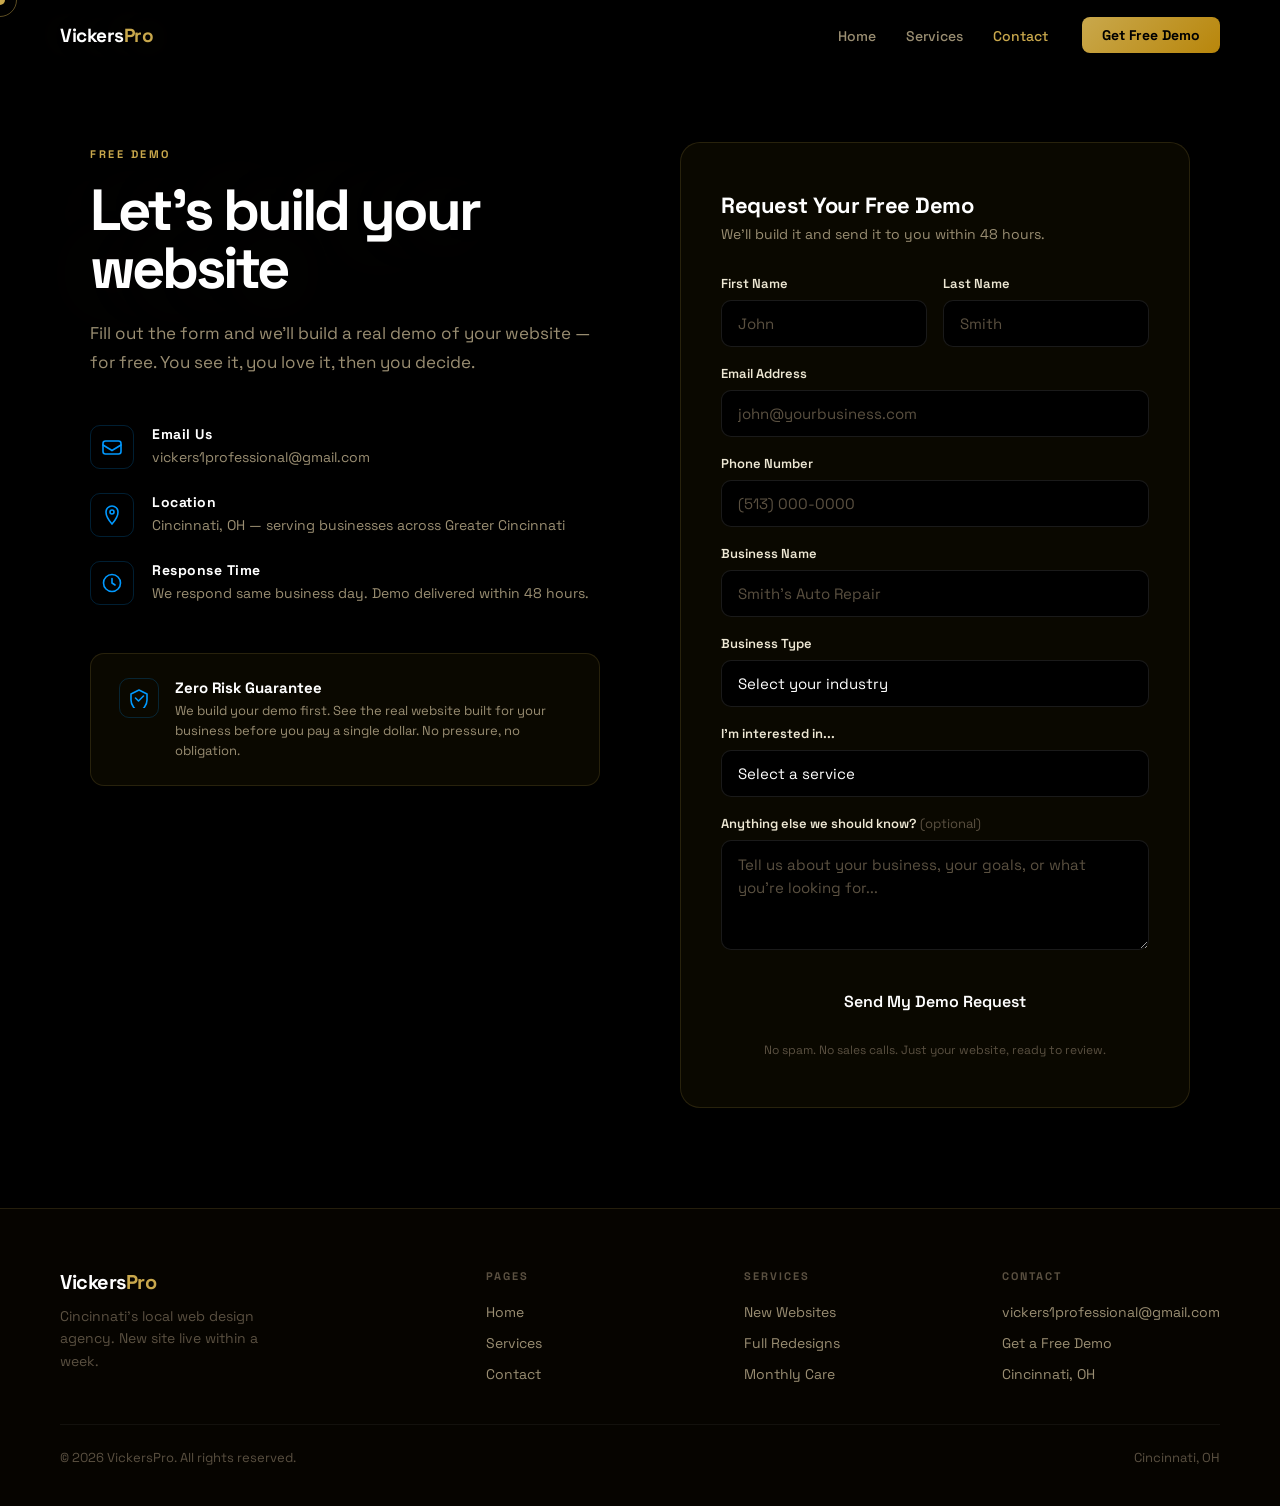
<file: contact.html>
<!DOCTYPE html>
<html lang="en">
<head>
  <meta charset="UTF-8">
  <meta name="viewport" content="width=device-width, initial-scale=1.0">
  <title>Get a Free Demo — VickersPro Web Design Cincinnati</title>
  <meta name="description" content="See your custom website before you pay anything. VickersPro builds a free demo for Cincinnati small businesses — no commitment, no risk.">
  <link rel="preconnect" href="https://fonts.googleapis.com">
  <link rel="preconnect" href="https://fonts.gstatic.com" crossorigin>
  <link href="https://fonts.googleapis.com/css2?family=Space+Grotesk:wght@400;500;600;700;800&display=swap" rel="stylesheet">
  <link rel="stylesheet" href="style.css">
  <style>
    /* ── PAGE LAYOUT ── */
    .contact-page {
      min-height: 100svh;
      padding: calc(var(--nav-h) + 72px) 60px 100px;
      background: var(--bg);
    }

    .contact-grid {
      max-width: 1100px; margin: 0 auto;
      display: grid; grid-template-columns: 1fr 1fr;
      gap: 80px; align-items: start;
    }

    /* ── LEFT: INFO ── */
    .contact-info .label { margin-bottom: 20px; }
    .contact-info h1 { font-size: clamp(36px, 5vw, 58px); margin-bottom: 22px; }
    .contact-info > p { font-size: 17px; margin-bottom: 48px; }

    .info-items {
      display: flex; flex-direction: column; gap: 24px;
    }

    .info-item {
      display: flex; gap: 18px; align-items: flex-start;
    }

    .info-icon {
      width: 44px; height: 44px; flex-shrink: 0;
      background: var(--blue-low);
      border: 1px solid rgba(0,153,255,0.2);
      border-radius: 10px;
      display: flex; align-items: center; justify-content: center;
    }

    .info-item h3 {
      font-size: 14px; font-weight: 700;
      letter-spacing: 0.5px; margin-bottom: 4px;
      color: var(--white);
    }
    .info-item p  { font-size: 14px; color: var(--gray); line-height: 1.5; }
    .info-item a  { color: var(--blue); text-decoration: none; }
    .info-item a:hover { text-decoration: underline; }

    .guarantee {
      margin-top: 48px;
      background: var(--bg-card);
      border: 1px solid var(--border);
      border-radius: 14px;
      padding: 24px 28px;
      display: flex; gap: 16px; align-items: flex-start;
    }

    .guarantee-icon {
      width: 40px; height: 40px; flex-shrink: 0;
      background: var(--blue-low);
      border: 1px solid rgba(0,153,255,0.2);
      border-radius: 10px;
      display: flex; align-items: center; justify-content: center;
    }

    .guarantee h4 { font-size: 15px; font-weight: 700; margin-bottom: 4px; }
    .guarantee p  { font-size: 13px; color: var(--gray); line-height: 1.55; }

    /* ── RIGHT: FORM ── */
    .contact-form-wrap {
      background: var(--bg-card);
      border: 1px solid var(--border);
      border-radius: 20px;
      padding: 48px 40px;
      position: sticky; top: calc(var(--nav-h) + 24px);
    }

    .form-title {
      font-size: 22px; font-weight: 700; letter-spacing: -0.5px;
      margin-bottom: 6px;
    }
    .form-sub {
      font-size: 14px; color: var(--gray); margin-bottom: 32px;
    }

    .form-row {
      display: grid; grid-template-columns: 1fr 1fr; gap: 16px;
    }

    .field { display: flex; flex-direction: column; gap: 8px; margin-bottom: 18px; }
    .field label { font-size: 13px; font-weight: 600; color: var(--off); }

    .field input,
    .field select,
    .field textarea {
      background: var(--bg);
      border: 1px solid rgba(255,255,255,0.1);
      border-radius: 10px;
      color: var(--white);
      font-family: var(--font);
      font-size: 15px;
      padding: 13px 16px;
      outline: none;
      transition: border-color 0.2s, box-shadow 0.2s;
      width: 100%;
      appearance: none;
      -webkit-appearance: none;
    }

    .field input:focus,
    .field select:focus,
    .field textarea:focus {
      border-color: var(--blue);
      box-shadow: 0 0 0 3px rgba(0,153,255,0.12);
    }

    .field input::placeholder,
    .field textarea::placeholder { color: var(--muted); }

    .field select { cursor: pointer; color: var(--white); }
    .field select option { background: #0D1525; color: var(--white); }

    .field textarea { resize: vertical; min-height: 110px; line-height: 1.5; }

    .form-submit {
      width: 100%;
      background: var(--blue); color: var(--white);
      padding: 15px 28px; border-radius: 10px;
      font-family: var(--font); font-size: 16px; font-weight: 600;
      border: none; cursor: pointer;
      transition: background 0.2s, box-shadow 0.2s, transform 0.2s;
      margin-top: 8px;
    }
    .form-submit:hover {
      background: #007ACC;
      box-shadow: 0 8px 40px rgba(0,153,255,0.45);
      transform: translateY(-2px);
    }
    .form-submit:disabled { opacity: 0.6; cursor: not-allowed; transform: none; }

    .form-note {
      font-size: 12px; color: var(--muted);
      text-align: center; margin-top: 14px; line-height: 1.5;
    }

    /* Success / Error states */
    .form-status {
      display: none;
      padding: 16px 20px;
      border-radius: 10px;
      font-size: 14px; font-weight: 500;
      margin-bottom: 20px;
    }
    .form-status.success {
      display: block;
      background: rgba(0, 200, 100, 0.1);
      border: 1px solid rgba(0, 200, 100, 0.25);
      color: #22CC77;
    }
    .form-status.error {
      display: block;
      background: rgba(255, 70, 70, 0.1);
      border: 1px solid rgba(255, 70, 70, 0.25);
      color: #FF6666;
    }

    @media (max-width: 900px) {
      .contact-page { padding: calc(var(--nav-h) + 48px) 24px 72px; }
      .contact-grid { grid-template-columns: 1fr; gap: 48px; }
      .contact-form-wrap { position: static; padding: 32px 24px; }
      .form-row { grid-template-columns: 1fr; }
    }
  </style>
</head>
<body>

<!-- Cursor -->
<div id="cursor"></div>
<div id="cursor-trail"></div>

<!-- Loading Screen -->
<div id="loader">
  <div class="ld-mark">Vickers<span>Pro</span></div>
  <div class="ld-track"><div class="ld-fill"></div></div>
</div>

<!-- Navigation -->
<nav id="nav">
  <a href="index.html" class="nav-logo">Vickers<span>Pro</span></a>
  <div class="nav-right">
    <ul class="nav-links">
      <li><a href="index.html">Home</a></li>
      <li><a href="services.html">Services</a></li>
      <li><a href="contact.html" class="active">Contact</a></li>
    </ul>
    <a href="contact.html" class="nav-cta">Get Free Demo</a>
    <button class="ham" id="ham" aria-label="Open menu" aria-expanded="false">
      <span></span><span></span><span></span>
    </button>
  </div>
</nav>

<div class="mobile-menu" id="mobile-menu" aria-hidden="true">
  <a href="index.html">Home</a>
  <a href="services.html">Services</a>
  <a href="contact.html">Contact</a>
  <a href="contact.html" class="mm-cta">Get Free Demo</a>
</div>

<!-- ======================================================
     CONTACT PAGE
     ====================================================== -->
<main class="contact-page">
  <div class="contact-grid">

    <!-- LEFT: Info -->
    <div class="contact-info">
      <div class="label reveal">Free Demo</div>
      <h1 class="reveal">Let's build your<br><span style="color:var(--blue)">website</span></h1>
      <p class="reveal d1">Fill out the form and we'll build a real demo of your website — for free. You see it, you love it, then you decide.</p>

      <div class="info-items">

        <div class="info-item reveal d1">
          <div class="info-icon">
            <svg width="20" height="20" viewBox="0 0 20 20" fill="none" aria-hidden="true">
              <rect x="1" y="4" width="18" height="13" rx="2.5" stroke="#0099FF" stroke-width="1.6"/>
              <path d="M1 8l9 5.5L19 8" stroke="#0099FF" stroke-width="1.6" stroke-linecap="round"/>
            </svg>
          </div>
          <div>
            <h3>Email Us</h3>
            <p><a href="mailto:vickers1professional@gmail.com">vickers1professional@gmail.com</a></p>
          </div>
        </div>

        <div class="info-item reveal d2">
          <div class="info-icon">
            <svg width="20" height="20" viewBox="0 0 20 20" fill="none" aria-hidden="true">
              <path d="M10 1C6.686 1 4 3.686 4 7c0 5.25 6 12 6 12s6-6.75 6-12c0-3.314-2.686-6-6-6z" stroke="#0099FF" stroke-width="1.6"/>
              <circle cx="10" cy="7" r="2" stroke="#0099FF" stroke-width="1.6"/>
            </svg>
          </div>
          <div>
            <h3>Location</h3>
            <p>Cincinnati, OH — serving businesses across Greater Cincinnati</p>
          </div>
        </div>

        <div class="info-item reveal d3">
          <div class="info-icon">
            <svg width="20" height="20" viewBox="0 0 20 20" fill="none" aria-hidden="true">
              <circle cx="10" cy="10" r="8.5" stroke="#0099FF" stroke-width="1.6"/>
              <path d="M10 5.5v4.5l3 2" stroke="#0099FF" stroke-width="1.6" stroke-linecap="round" stroke-linejoin="round"/>
            </svg>
          </div>
          <div>
            <h3>Response Time</h3>
            <p>We respond same business day. Demo delivered within 48 hours.</p>
          </div>
        </div>

      </div>

      <div class="guarantee reveal d4">
        <div class="guarantee-icon">
          <svg width="20" height="20" viewBox="0 0 20 20" fill="none" aria-hidden="true">
            <path d="M10 2L2 6v6c0 5.2 3.9 10 8 11 4.1-1 8-5.8 8-11V6L10 2z" stroke="#0099FF" stroke-width="1.6" stroke-linejoin="round"/>
            <path d="M6.5 10l3 3 5-5" stroke="#0099FF" stroke-width="1.6" stroke-linecap="round" stroke-linejoin="round"/>
          </svg>
        </div>
        <div>
          <h4>Zero Risk Guarantee</h4>
          <p>We build your demo first. See the real website built for your business before you pay a single dollar. No pressure, no obligation.</p>
        </div>
      </div>
    </div>

    <!-- RIGHT: Form -->
    <div class="contact-form-wrap reveal">
      <div class="form-title">Request Your Free Demo</div>
      <div class="form-sub">We'll build it and send it to you within 48 hours.</div>

      <div class="form-status" id="form-status"></div>

      <form id="contact-form" novalidate>
        <div class="form-row">
          <div class="field">
            <label for="fname">First Name</label>
            <input type="text" id="fname" name="first_name" placeholder="John" required autocomplete="given-name">
          </div>
          <div class="field">
            <label for="lname">Last Name</label>
            <input type="text" id="lname" name="last_name" placeholder="Smith" required autocomplete="family-name">
          </div>
        </div>

        <div class="field">
          <label for="email">Email Address</label>
          <input type="email" id="email" name="email" placeholder="john@yourbusiness.com" required autocomplete="email">
        </div>

        <div class="field">
          <label for="phone">Phone Number</label>
          <input type="tel" id="phone" name="phone" placeholder="(513) 000-0000" autocomplete="tel">
        </div>

        <div class="field">
          <label for="business">Business Name</label>
          <input type="text" id="business" name="business_name" placeholder="Smith's Auto Repair" required>
        </div>

        <div class="field">
          <label for="type">Business Type</label>
          <select id="type" name="business_type">
            <option value="" disabled selected>Select your industry</option>
            <option>Restaurant / Food</option>
            <option>Auto / Mechanical</option>
            <option>Health / Medical</option>
            <option>Beauty / Salon</option>
            <option>Construction / Trades</option>
            <option>Retail / Shop</option>
            <option>Legal / Professional</option>
            <option>Fitness / Wellness</option>
            <option>Real Estate</option>
            <option>Other</option>
          </select>
        </div>

        <div class="field">
          <label for="service">I'm interested in...</label>
          <select id="service" name="service">
            <option value="" disabled selected>Select a service</option>
            <option>New Website — I have nothing online yet</option>
            <option>Full Redesign — I have an outdated site</option>
            <option>Monthly Care — I need ongoing management</option>
            <option>Not sure — just want to see the demo</option>
          </select>
        </div>

        <div class="field">
          <label for="message">Anything else we should know? <span style="color:var(--muted);font-weight:400">(optional)</span></label>
          <textarea id="message" name="message" placeholder="Tell us about your business, your goals, or what you're looking for..."></textarea>
        </div>

        <button type="submit" class="form-submit" id="submit-btn">
          Send My Demo Request
        </button>
        <p class="form-note">No spam. No sales calls. Just your website, ready to review.</p>
      </form>
    </div>

  </div>
</main>

<!-- ======================================================
     FOOTER
     ====================================================== -->
<footer>
  <div class="ft-inner">
    <div class="ft-brand">
      <a href="index.html" class="ft-logo">Vickers<span>Pro</span></a>
      <p>Cincinnati's local web design agency. New site live within a week.</p>
    </div>
    <div class="ft-col">
      <h4>Pages</h4>
      <ul>
        <li><a href="index.html">Home</a></li>
        <li><a href="services.html">Services</a></li>
        <li><a href="contact.html">Contact</a></li>
      </ul>
    </div>
    <div class="ft-col">
      <h4>Services</h4>
      <ul>
        <li><a href="services.html#new">New Websites</a></li>
        <li><a href="services.html#redesign">Full Redesigns</a></li>
        <li><a href="services.html#care">Monthly Care</a></li>
      </ul>
    </div>
    <div class="ft-col">
      <h4>Contact</h4>
      <ul>
        <li><a href="mailto:vickers1professional@gmail.com">vickers1professional@gmail.com</a></li>
        <li><a href="contact.html">Get a Free Demo</a></li>
        <li><a href="#">Cincinnati, OH</a></li>
      </ul>
    </div>
  </div>
  <div class="ft-bottom">
    <span>&copy; 2026 VickersPro. All rights reserved.</span>
    <span>Cincinnati, OH</span>
  </div>
</footer>

<script>
/* CURSOR */
const cur=document.getElementById('cursor');
const trail=document.getElementById('cursor-trail');
let mx=0,my=0,tx=0,ty=0;
document.addEventListener('mousemove',e=>{mx=e.clientX;my=e.clientY;});
function animCursor(){tx+=(mx-tx)*0.14;ty+=(my-ty)*0.14;if(cur){cur.style.left=mx+'px';cur.style.top=my+'px';}if(trail){trail.style.left=tx+'px';trail.style.top=ty+'px';}requestAnimationFrame(animCursor);}
animCursor();
document.querySelectorAll('a,button,input,select,textarea').forEach(el=>{el.addEventListener('mouseenter',()=>document.body.classList.add('hov'));el.addEventListener('mouseleave',()=>document.body.classList.remove('hov'));});

/* LOADER */
const loader=document.getElementById('loader');
window.addEventListener('load',()=>{setTimeout(()=>loader&&loader.classList.add('out'),900);});

/* NAV */
const nav=document.getElementById('nav');
window.addEventListener('scroll',()=>{nav.classList.toggle('scrolled',window.scrollY>40);},{passive:true});
nav.classList.toggle('scrolled',window.scrollY>40);

/* MOBILE MENU */
const ham=document.getElementById('ham');
const menu=document.getElementById('mobile-menu');
let open=false;
ham.addEventListener('click',()=>{open=!open;ham.classList.toggle('open',open);menu.classList.toggle('open',open);ham.setAttribute('aria-expanded',open);menu.setAttribute('aria-hidden',!open);});
menu.querySelectorAll('a').forEach(a=>a.addEventListener('click',()=>{open=false;ham.classList.remove('open');menu.classList.remove('open');}));

/* SCROLL REVEAL */
const io=new IntersectionObserver(entries=>{entries.forEach(e=>{if(e.isIntersecting){e.target.classList.add('in');io.unobserve(e.target);}});},{threshold:0.1,rootMargin:'0px 0px -30px 0px'});
document.querySelectorAll('.reveal').forEach(el=>io.observe(el));

/* CONTACT FORM */
const form   = document.getElementById('contact-form');
const status = document.getElementById('form-status');
const submit = document.getElementById('submit-btn');

form.addEventListener('submit', async e => {
  e.preventDefault();
  status.className = 'form-status';
  status.textContent = '';

  /* Basic validation */
  const required = form.querySelectorAll('[required]');
  let valid = true;
  required.forEach(field => {
    if (!field.value.trim()) {
      field.style.borderColor = 'rgba(255,100,100,0.6)';
      valid = false;
    } else {
      field.style.borderColor = '';
    }
  });
  if (!valid) {
    status.className = 'form-status error';
    status.textContent = 'Please fill in all required fields.';
    return;
  }

  submit.disabled = true;
  submit.textContent = 'Sending...';

  const data = new FormData(form);
  data.append('_subject', 'New Demo Request — VickersPro');
  data.append('_replyto', data.get('email'));

  try {
    const res = await fetch('https://formspree.io/f/vickers1professional@gmail.com', {
      method: 'POST',
      body: data,
      headers: { 'Accept': 'application/json' }
    });

    if (res.ok) {
      status.className = 'form-status success';
      status.textContent = "Request sent! We'll have your demo ready within 48 hours.";
      form.reset();
    } else {
      throw new Error();
    }
  } catch {
    /* Fallback: open mailto */
    const name  = data.get('first_name') + ' ' + data.get('last_name');
    const biz   = data.get('business_name') || '';
    const svc   = data.get('service') || '';
    const msg   = data.get('message') || '';
    const body  = encodeURIComponent(`Name: ${name}\nBusiness: ${biz}\nService: ${svc}\n\n${msg}`);
    window.location.href = `mailto:vickers1professional@gmail.com?subject=Demo+Request+from+${encodeURIComponent(name)}&body=${body}`;
  } finally {
    submit.disabled = false;
    submit.textContent = 'Send My Demo Request';
  }
});

/* Clear red borders on input */
form.querySelectorAll('input,select,textarea').forEach(el=>{
  el.addEventListener('input',()=>{ el.style.borderColor=''; });
});
</script>
</body>
</html>
</file>
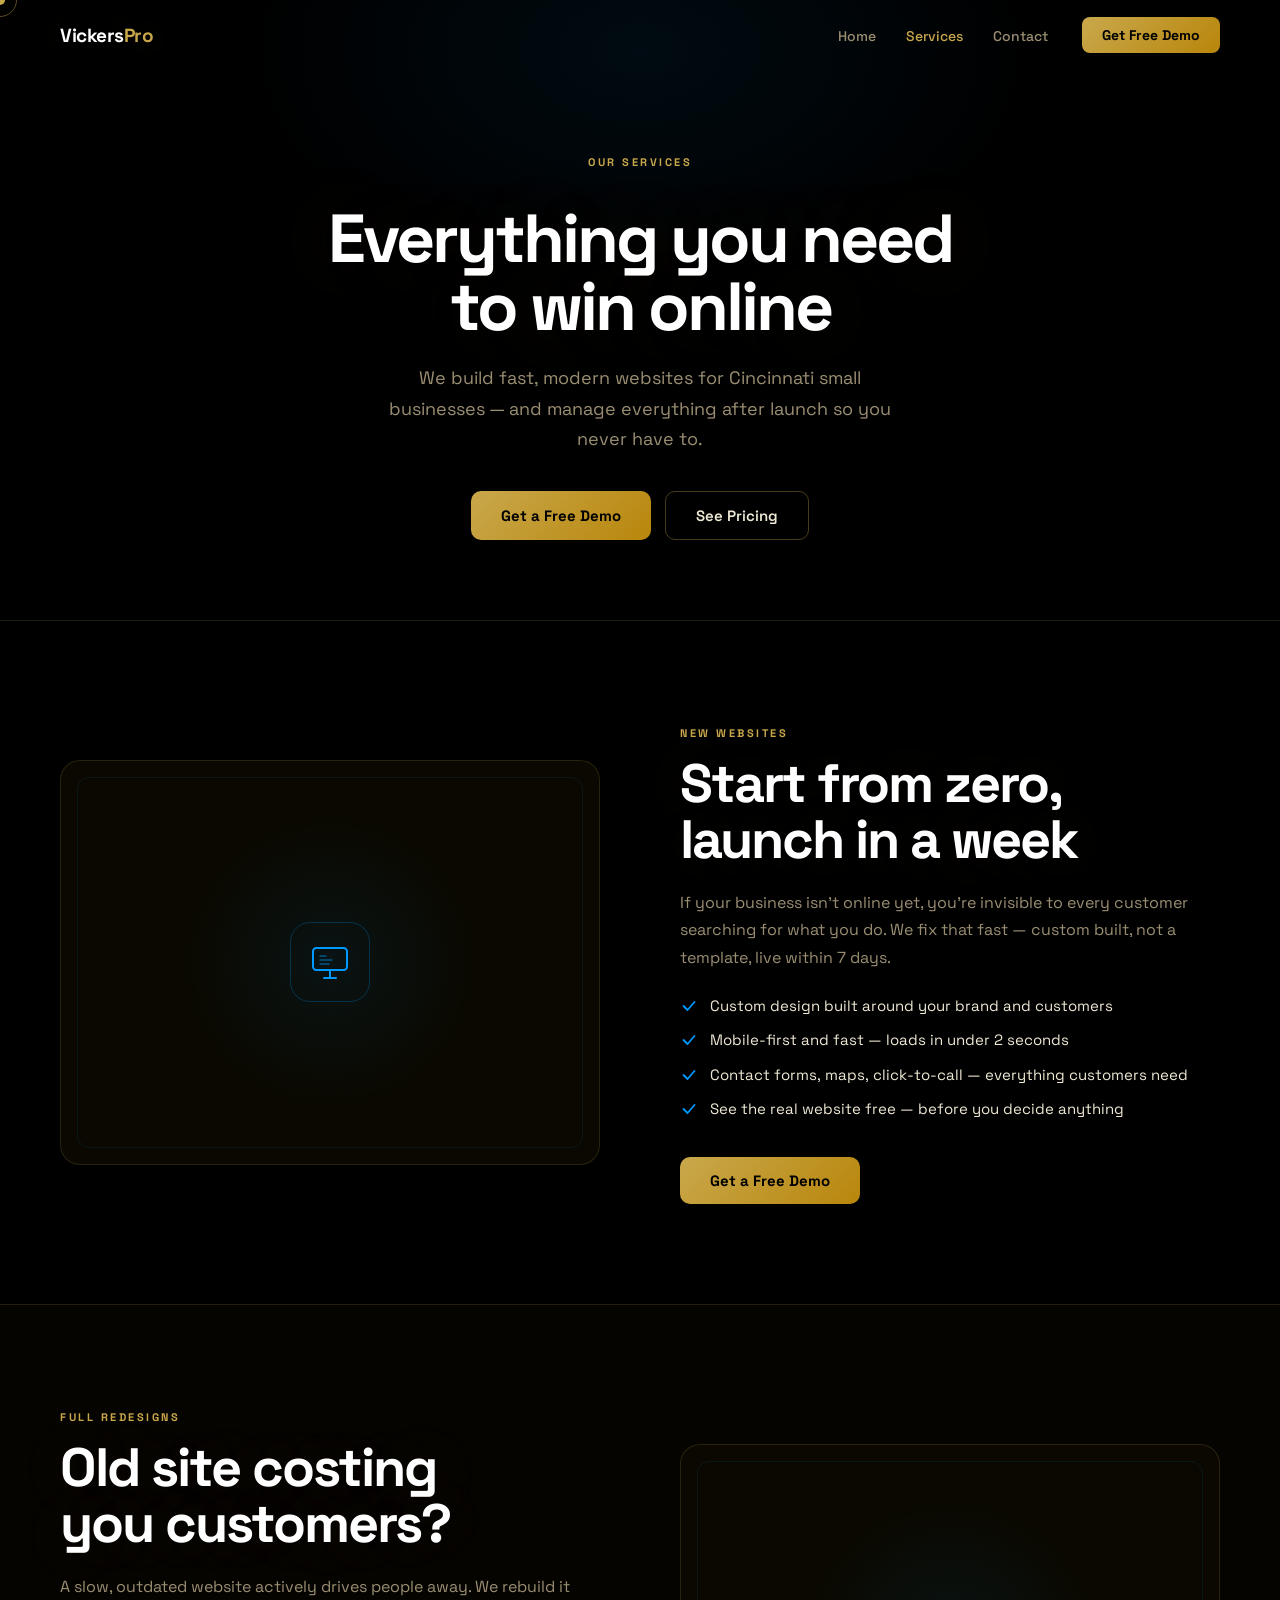
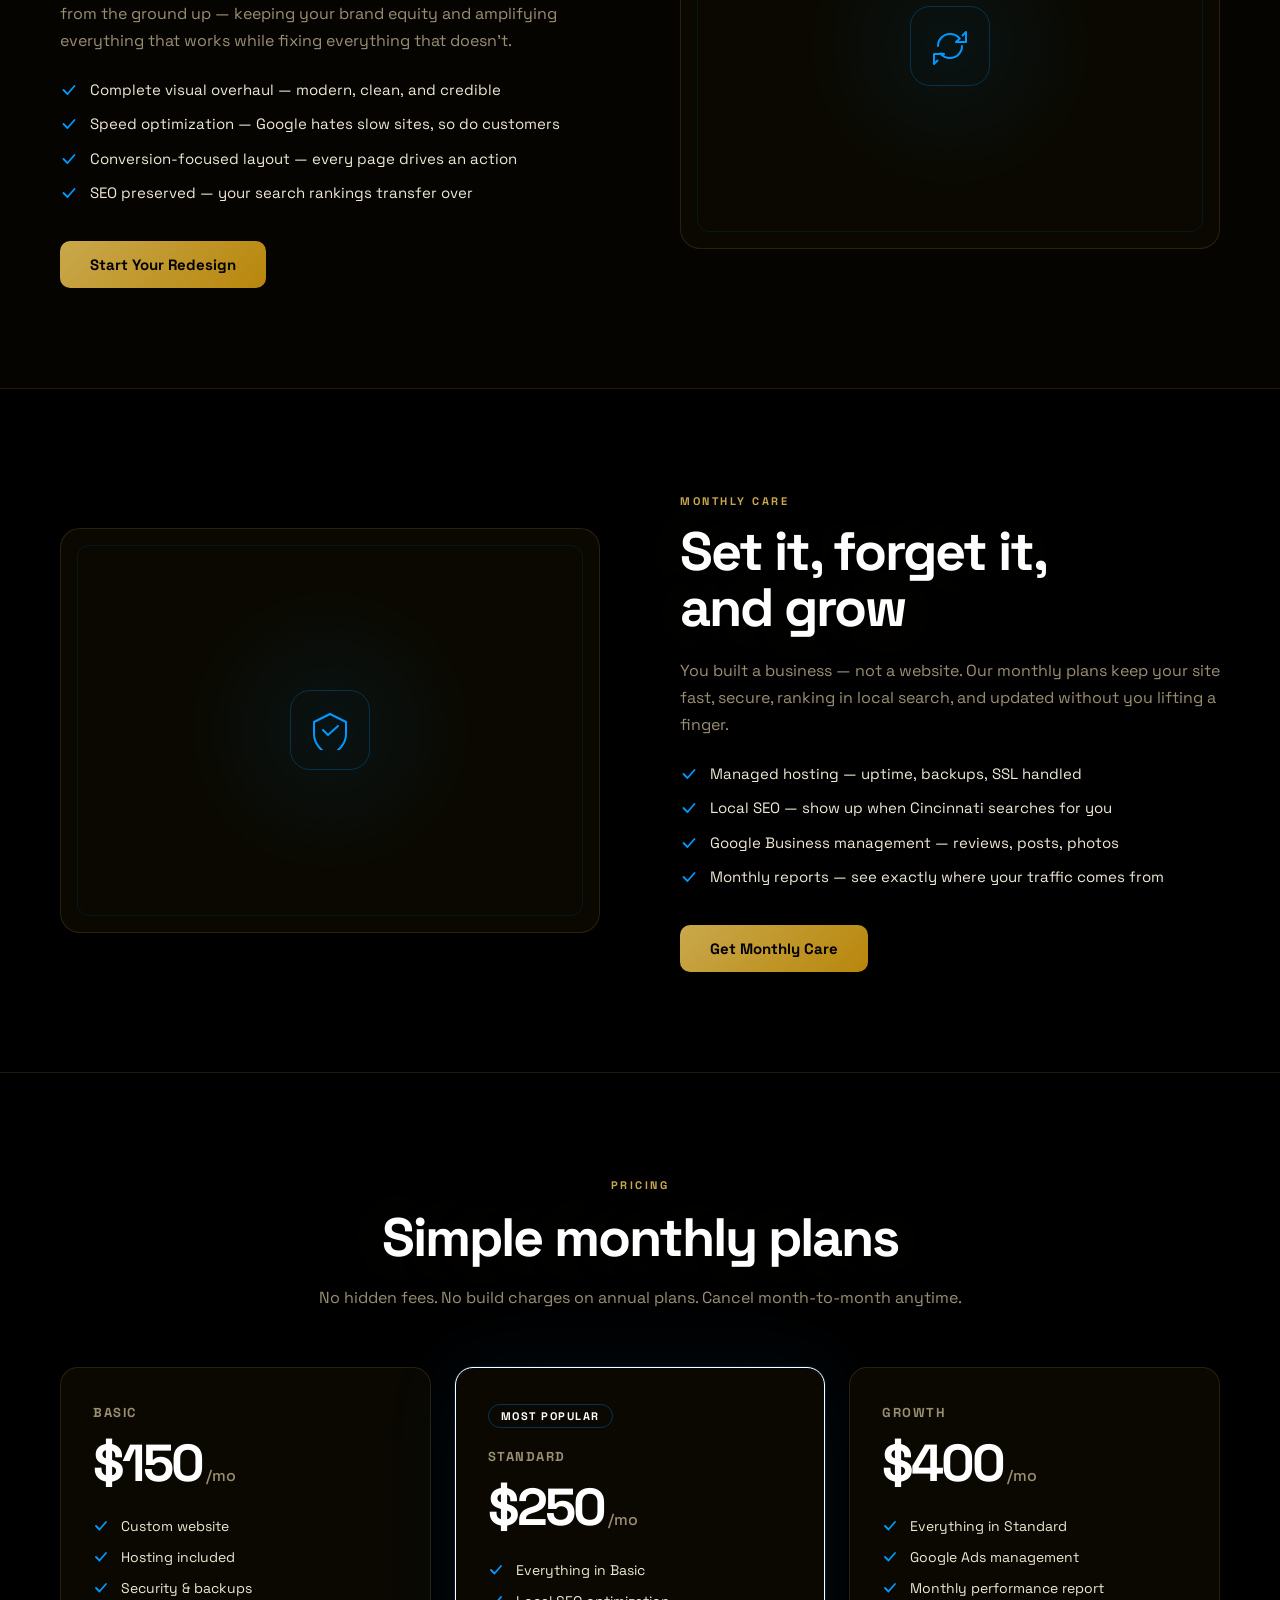
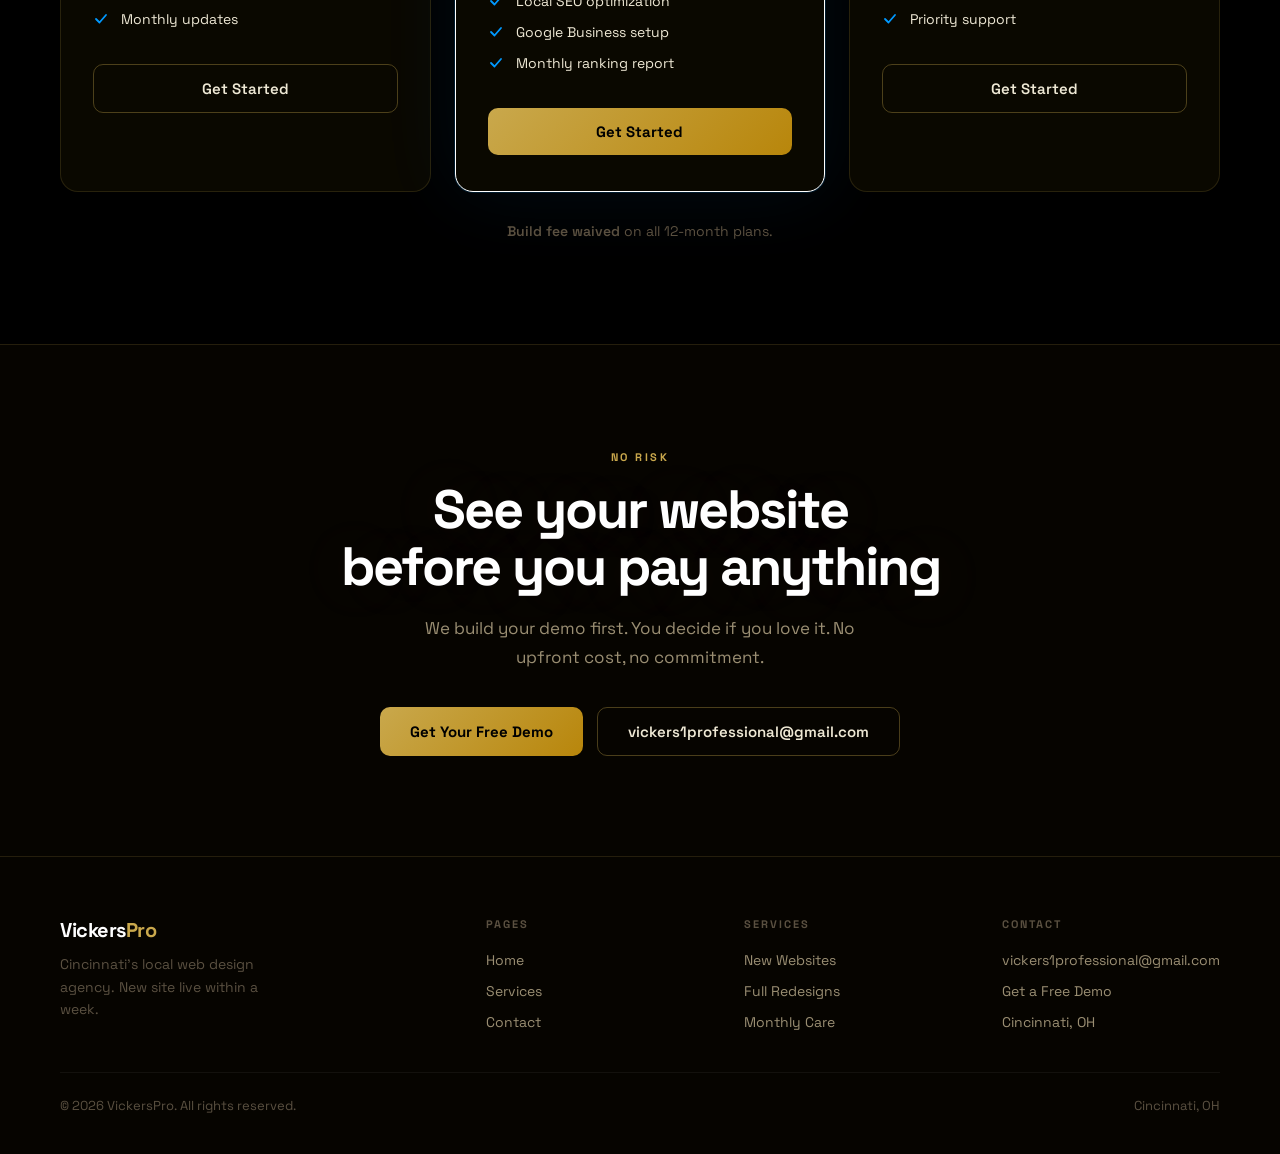
<file: services.html>
<!DOCTYPE html>
<html lang="en">
<head>
  <meta charset="UTF-8">
  <meta name="viewport" content="width=device-width, initial-scale=1.0">
  <title>Services — VickersPro Web Design Cincinnati</title>
  <meta name="description" content="New websites, full redesigns, and monthly care plans for Cincinnati small businesses. Free demo before you pay a dollar.">
  <link rel="preconnect" href="https://fonts.googleapis.com">
  <link rel="preconnect" href="https://fonts.gstatic.com" crossorigin>
  <link href="https://fonts.googleapis.com/css2?family=Space+Grotesk:wght@400;500;600;700;800&display=swap" rel="stylesheet">
  <link rel="stylesheet" href="style.css">
  <style>
    /* ── PAGE HERO ── */
    .pg-hero {
      padding: calc(var(--nav-h) + 80px) 60px 80px;
      text-align: center;
      background: var(--bg);
      position: relative; overflow: hidden;
    }
    .pg-hero::before {
      content: '';
      position: absolute; top: -200px; left: 50%; transform: translateX(-50%);
      width: 800px; height: 500px;
      background: radial-gradient(ellipse, rgba(0,153,255,0.07) 0%, transparent 70%);
      pointer-events: none;
    }
    .pg-hero h1 { margin: 18px 0 22px; font-size: clamp(38px, 6vw, 68px); }
    .pg-hero p  { font-size: 18px; max-width: 540px; margin: 0 auto 36px; }
    .pg-hero-actions { display: flex; justify-content: center; gap: 14px; flex-wrap: wrap; }

    @media (max-width: 640px) { .pg-hero { padding-left: 24px; padding-right: 24px; } }

    /* ── SERVICE BLOCKS ── */
    .svc-block {
      padding: 100px 60px;
      border-top: 1px solid var(--border);
    }
    .svc-block:nth-child(odd)  { background: var(--bg); }
    .svc-block:nth-child(even) { background: var(--bg-2); }

    .svc-inner {
      max-width: 1200px; margin: 0 auto;
      display: grid; grid-template-columns: 1fr 1fr;
      gap: 80px; align-items: center;
    }
    .svc-block:nth-child(even) .svc-inner { direction: rtl; }
    .svc-block:nth-child(even) .svc-inner > * { direction: ltr; }

    .svc-visual {
      background: var(--bg-card);
      border: 1px solid var(--border);
      border-radius: 20px;
      aspect-ratio: 4 / 3;
      display: flex; align-items: center; justify-content: center;
      position: relative; overflow: hidden;
    }

    .svc-visual-icon {
      width: 80px; height: 80px;
      background: var(--blue-low);
      border: 1px solid rgba(0,153,255,0.25);
      border-radius: 20px;
      display: flex; align-items: center; justify-content: center;
      position: relative; z-index: 1;
    }

    .svc-visual::before {
      content: '';
      position: absolute;
      width: 300px; height: 300px;
      background: radial-gradient(circle, rgba(0,153,255,0.08) 0%, transparent 70%);
      border-radius: 50%;
    }

    .svc-visual .corner-dots {
      position: absolute; inset: 16px;
      border: 1px solid rgba(0,153,255,0.1);
      border-radius: 12px;
      pointer-events: none;
    }

    .svc-text .label { margin-bottom: 16px; }
    .svc-text h2 { margin-bottom: 20px; }
    .svc-text p  { margin-bottom: 24px; }

    .svc-bullets {
      list-style: none; display: flex; flex-direction: column; gap: 12px;
      margin-bottom: 36px;
    }
    .svc-bullets li {
      display: flex; align-items: flex-start; gap: 12px;
      font-size: 15px; color: var(--off); line-height: 1.5;
    }
    .svc-bullets li svg { flex-shrink: 0; margin-top: 2px; }

    @media (max-width: 820px) {
      .svc-block { padding: 72px 24px; }
      .svc-inner { grid-template-columns: 1fr; gap: 40px; direction: ltr !important; }
      .svc-block:nth-child(even) .svc-inner { direction: ltr; }
    }

    /* ── PRICING STRIP ── */
    #svc-pricing {
      background: var(--bg);
      padding: 100px 60px;
      border-top: 1px solid var(--border);
    }

    #svc-pricing .sec-head { text-align: center; margin-bottom: 56px; }
    #svc-pricing h2 { margin-bottom: 18px; }

    .pricing-cards {
      display: grid;
      grid-template-columns: repeat(3, 1fr);
      gap: 24px;
      max-width: 1200px; margin: 0 auto;
    }

    .p-card {
      background: var(--bg-card);
      border: 1px solid var(--border);
      border-radius: 18px;
      padding: 36px 32px;
      position: relative;
      transition: border-color 0.3s, box-shadow 0.3s, transform 0.3s;
    }
    .p-card:hover {
      border-color: rgba(0,153,255,0.5);
      box-shadow: 0 0 0 1px rgba(0,153,255,0.12), 0 24px 64px rgba(0,153,255,0.1);
      transform: translateY(-6px);
    }
    .p-card.featured {
      border-color: var(--blue);
      box-shadow: 0 0 0 1px rgba(0,153,255,0.15), 0 0 80px rgba(0,153,255,0.08);
    }

    .p-badge {
      display: inline-block;
      background: var(--blue-low);
      border: 1px solid rgba(0,153,255,0.3);
      color: var(--blue);
      font-size: 11px; font-weight: 700;
      letter-spacing: 1.5px; text-transform: uppercase;
      padding: 4px 12px; border-radius: 20px;
      margin-bottom: 20px;
    }
    .p-tier {
      font-size: 13px; font-weight: 700;
      letter-spacing: 1.5px; text-transform: uppercase;
      color: var(--gray); margin-bottom: 16px;
    }
    .p-price {
      display: flex; align-items: baseline; gap: 4px;
      margin-bottom: 28px;
    }
    .p-price .amount {
      font-size: 52px; font-weight: 800;
      letter-spacing: -3px; line-height: 1; color: var(--white);
    }
    .p-price .per { font-size: 16px; color: var(--gray); font-weight: 500; }

    .p-features {
      list-style: none;
      display: flex; flex-direction: column; gap: 13px;
      margin-bottom: 36px;
    }
    .p-features li {
      display: flex; align-items: center; gap: 12px;
      font-size: 14px; color: var(--off);
    }
    .p-card .btn { width: 100%; justify-content: center; }

    .pricing-note {
      text-align: center; color: var(--muted);
      font-size: 14px; margin-top: 28px;
    }
    .pricing-note strong { color: var(--blue); font-weight: 600; }

    @media (max-width: 900px) {
      #svc-pricing { padding: 72px 24px; }
      .pricing-cards { grid-template-columns: 1fr; max-width: 400px; margin: 0 auto; }
    }

    /* ── CTA STRIP ── */
    .svc-cta {
      background: var(--bg-2);
      border-top: 1px solid var(--border);
      padding: 100px 60px;
      text-align: center;
    }
    .svc-cta h2 { margin-bottom: 18px; }
    .svc-cta p  { max-width: 480px; margin: 0 auto 36px; font-size: 17px; }
    .svc-cta-actions { display: flex; justify-content: center; gap: 14px; flex-wrap: wrap; }
    @media (max-width: 640px) { .svc-cta { padding: 72px 24px; } }
  </style>
</head>
<body>

<!-- Cursor -->
<div id="cursor"></div>
<div id="cursor-trail"></div>

<!-- Loading Screen -->
<div id="loader">
  <div class="ld-mark">Vickers<span>Pro</span></div>
  <div class="ld-track"><div class="ld-fill"></div></div>
</div>

<!-- Navigation -->
<nav id="nav">
  <a href="index.html" class="nav-logo">Vickers<span>Pro</span></a>
  <div class="nav-right">
    <ul class="nav-links">
      <li><a href="index.html">Home</a></li>
      <li><a href="services.html" class="active">Services</a></li>
      <li><a href="contact.html">Contact</a></li>
    </ul>
    <a href="contact.html" class="nav-cta">Get Free Demo</a>
    <button class="ham" id="ham" aria-label="Open menu" aria-expanded="false">
      <span></span><span></span><span></span>
    </button>
  </div>
</nav>

<div class="mobile-menu" id="mobile-menu" aria-hidden="true">
  <a href="index.html">Home</a>
  <a href="services.html">Services</a>
  <a href="contact.html">Contact</a>
  <a href="contact.html" class="mm-cta">Get Free Demo</a>
</div>

<!-- ======================================================
     PAGE HERO
     ====================================================== -->
<div class="pg-hero">
  <div class="label reveal">Our Services</div>
  <h1 class="reveal">Everything you need<br>to win online</h1>
  <p class="reveal d1">We build fast, modern websites for Cincinnati small businesses — and manage everything after launch so you never have to.</p>
  <div class="pg-hero-actions reveal d2">
    <a href="contact.html" class="btn btn-primary">Get a Free Demo</a>
    <a href="#svc-pricing" class="btn btn-outline">See Pricing</a>
  </div>
</div>

<!-- ======================================================
     SERVICE: New Websites
     ====================================================== -->
<div class="svc-block" id="new">
  <div class="svc-inner">
    <div class="svc-visual reveal">
      <div class="corner-dots"></div>
      <div class="svc-visual-icon">
        <svg width="40" height="40" viewBox="0 0 40 40" fill="none" aria-hidden="true">
          <rect x="3" y="6" width="34" height="22" rx="3.5" stroke="#0099FF" stroke-width="2"/>
          <path d="M14 36h12M20 28v8" stroke="#0099FF" stroke-width="2" stroke-linecap="round"/>
          <path d="M10 14h6M10 18h12M10 22h9" stroke="#0099FF" stroke-width="1.5" stroke-linecap="round" opacity=".5"/>
        </svg>
      </div>
    </div>
    <div class="svc-text">
      <div class="label reveal">New Websites</div>
      <h2 class="reveal">Start from zero,<br>launch in a week</h2>
      <p class="reveal d1">If your business isn't online yet, you're invisible to every customer searching for what you do. We fix that fast — custom built, not a template, live within 7 days.</p>
      <ul class="svc-bullets">
        <li class="reveal d1">
          <svg width="18" height="18" viewBox="0 0 18 18" fill="none" aria-hidden="true"><path d="M3.5 9l4 4L14.5 5" stroke="#0099FF" stroke-width="1.8" stroke-linecap="round" stroke-linejoin="round"/></svg>
          Custom design built around your brand and customers
        </li>
        <li class="reveal d2">
          <svg width="18" height="18" viewBox="0 0 18 18" fill="none" aria-hidden="true"><path d="M3.5 9l4 4L14.5 5" stroke="#0099FF" stroke-width="1.8" stroke-linecap="round" stroke-linejoin="round"/></svg>
          Mobile-first and fast — loads in under 2 seconds
        </li>
        <li class="reveal d3">
          <svg width="18" height="18" viewBox="0 0 18 18" fill="none" aria-hidden="true"><path d="M3.5 9l4 4L14.5 5" stroke="#0099FF" stroke-width="1.8" stroke-linecap="round" stroke-linejoin="round"/></svg>
          Contact forms, maps, click-to-call — everything customers need
        </li>
        <li class="reveal d4">
          <svg width="18" height="18" viewBox="0 0 18 18" fill="none" aria-hidden="true"><path d="M3.5 9l4 4L14.5 5" stroke="#0099FF" stroke-width="1.8" stroke-linecap="round" stroke-linejoin="round"/></svg>
          See the real website free — before you decide anything
        </li>
      </ul>
      <a href="contact.html" class="btn btn-primary reveal d4">Get a Free Demo</a>
    </div>
  </div>
</div>

<!-- ======================================================
     SERVICE: Full Redesigns
     ====================================================== -->
<div class="svc-block" id="redesign">
  <div class="svc-inner">
    <div class="svc-visual reveal">
      <div class="corner-dots"></div>
      <div class="svc-visual-icon">
        <svg width="40" height="40" viewBox="0 0 40 40" fill="none" aria-hidden="true">
          <path d="M8 20C8 13.4 13.4 8 20 8c4 0 7.5 1.8 9.9 4.6L26 16h10V6l-3.5 3.5" stroke="#0099FF" stroke-width="2" stroke-linecap="round" stroke-linejoin="round"/>
          <path d="M32 20c0 6.6-5.4 12-12 12-4 0-7.5-1.8-9.9-4.6L14 28H4v10l3.5-3.5" stroke="#0099FF" stroke-width="2" stroke-linecap="round" stroke-linejoin="round"/>
        </svg>
      </div>
    </div>
    <div class="svc-text">
      <div class="label reveal">Full Redesigns</div>
      <h2 class="reveal">Old site costing<br>you customers?</h2>
      <p class="reveal d1">A slow, outdated website actively drives people away. We rebuild it from the ground up — keeping your brand equity and amplifying everything that works while fixing everything that doesn't.</p>
      <ul class="svc-bullets">
        <li class="reveal d1">
          <svg width="18" height="18" viewBox="0 0 18 18" fill="none" aria-hidden="true"><path d="M3.5 9l4 4L14.5 5" stroke="#0099FF" stroke-width="1.8" stroke-linecap="round" stroke-linejoin="round"/></svg>
          Complete visual overhaul — modern, clean, and credible
        </li>
        <li class="reveal d2">
          <svg width="18" height="18" viewBox="0 0 18 18" fill="none" aria-hidden="true"><path d="M3.5 9l4 4L14.5 5" stroke="#0099FF" stroke-width="1.8" stroke-linecap="round" stroke-linejoin="round"/></svg>
          Speed optimization — Google hates slow sites, so do customers
        </li>
        <li class="reveal d3">
          <svg width="18" height="18" viewBox="0 0 18 18" fill="none" aria-hidden="true"><path d="M3.5 9l4 4L14.5 5" stroke="#0099FF" stroke-width="1.8" stroke-linecap="round" stroke-linejoin="round"/></svg>
          Conversion-focused layout — every page drives an action
        </li>
        <li class="reveal d4">
          <svg width="18" height="18" viewBox="0 0 18 18" fill="none" aria-hidden="true"><path d="M3.5 9l4 4L14.5 5" stroke="#0099FF" stroke-width="1.8" stroke-linecap="round" stroke-linejoin="round"/></svg>
          SEO preserved — your search rankings transfer over
        </li>
      </ul>
      <a href="contact.html" class="btn btn-primary reveal d4">Start Your Redesign</a>
    </div>
  </div>
</div>

<!-- ======================================================
     SERVICE: Monthly Care
     ====================================================== -->
<div class="svc-block" id="care">
  <div class="svc-inner">
    <div class="svc-visual reveal">
      <div class="corner-dots"></div>
      <div class="svc-visual-icon">
        <svg width="40" height="40" viewBox="0 0 40 40" fill="none" aria-hidden="true">
          <path d="M20 4L4 12v12c0 9.3 7 18 16 20 9-2 16-10.7 16-20V12L20 4z" stroke="#0099FF" stroke-width="2" stroke-linejoin="round"/>
          <path d="M13 20l5 5 10-9" stroke="#0099FF" stroke-width="2" stroke-linecap="round" stroke-linejoin="round"/>
        </svg>
      </div>
    </div>
    <div class="svc-text">
      <div class="label reveal">Monthly Care</div>
      <h2 class="reveal">Set it, forget it,<br>and grow</h2>
      <p class="reveal d1">You built a business — not a website. Our monthly plans keep your site fast, secure, ranking in local search, and updated without you lifting a finger.</p>
      <ul class="svc-bullets">
        <li class="reveal d1">
          <svg width="18" height="18" viewBox="0 0 18 18" fill="none" aria-hidden="true"><path d="M3.5 9l4 4L14.5 5" stroke="#0099FF" stroke-width="1.8" stroke-linecap="round" stroke-linejoin="round"/></svg>
          Managed hosting — uptime, backups, SSL handled
        </li>
        <li class="reveal d2">
          <svg width="18" height="18" viewBox="0 0 18 18" fill="none" aria-hidden="true"><path d="M3.5 9l4 4L14.5 5" stroke="#0099FF" stroke-width="1.8" stroke-linecap="round" stroke-linejoin="round"/></svg>
          Local SEO — show up when Cincinnati searches for you
        </li>
        <li class="reveal d3">
          <svg width="18" height="18" viewBox="0 0 18 18" fill="none" aria-hidden="true"><path d="M3.5 9l4 4L14.5 5" stroke="#0099FF" stroke-width="1.8" stroke-linecap="round" stroke-linejoin="round"/></svg>
          Google Business management — reviews, posts, photos
        </li>
        <li class="reveal d4">
          <svg width="18" height="18" viewBox="0 0 18 18" fill="none" aria-hidden="true"><path d="M3.5 9l4 4L14.5 5" stroke="#0099FF" stroke-width="1.8" stroke-linecap="round" stroke-linejoin="round"/></svg>
          Monthly reports — see exactly where your traffic comes from
        </li>
      </ul>
      <a href="contact.html" class="btn btn-primary reveal d4">Get Monthly Care</a>
    </div>
  </div>
</div>

<!-- ======================================================
     PRICING
     ====================================================== -->
<section id="svc-pricing">
  <div class="sec-head">
    <div class="label reveal">Pricing</div>
    <h2 class="reveal">Simple monthly plans</h2>
    <p class="reveal d1">No hidden fees. No build charges on annual plans. Cancel month-to-month anytime.</p>
  </div>
  <div class="pricing-cards">

    <div class="p-card reveal d1">
      <div class="p-tier">Basic</div>
      <div class="p-price"><span class="amount">$150</span><span class="per">/mo</span></div>
      <ul class="p-features">
        <li><svg width="16" height="16" viewBox="0 0 16 16" fill="none"><path d="M3 8l3.5 3.5L13 4" stroke="#0099FF" stroke-width="1.8" stroke-linecap="round" stroke-linejoin="round"/></svg>Custom website</li>
        <li><svg width="16" height="16" viewBox="0 0 16 16" fill="none"><path d="M3 8l3.5 3.5L13 4" stroke="#0099FF" stroke-width="1.8" stroke-linecap="round" stroke-linejoin="round"/></svg>Hosting included</li>
        <li><svg width="16" height="16" viewBox="0 0 16 16" fill="none"><path d="M3 8l3.5 3.5L13 4" stroke="#0099FF" stroke-width="1.8" stroke-linecap="round" stroke-linejoin="round"/></svg>Security &amp; backups</li>
        <li><svg width="16" height="16" viewBox="0 0 16 16" fill="none"><path d="M3 8l3.5 3.5L13 4" stroke="#0099FF" stroke-width="1.8" stroke-linecap="round" stroke-linejoin="round"/></svg>Monthly updates</li>
      </ul>
      <a href="contact.html" class="btn btn-outline">Get Started</a>
    </div>

    <div class="p-card featured reveal d2">
      <div class="p-badge">Most Popular</div>
      <div class="p-tier">Standard</div>
      <div class="p-price"><span class="amount">$250</span><span class="per">/mo</span></div>
      <ul class="p-features">
        <li><svg width="16" height="16" viewBox="0 0 16 16" fill="none"><path d="M3 8l3.5 3.5L13 4" stroke="#0099FF" stroke-width="1.8" stroke-linecap="round" stroke-linejoin="round"/></svg>Everything in Basic</li>
        <li><svg width="16" height="16" viewBox="0 0 16 16" fill="none"><path d="M3 8l3.5 3.5L13 4" stroke="#0099FF" stroke-width="1.8" stroke-linecap="round" stroke-linejoin="round"/></svg>Local SEO optimization</li>
        <li><svg width="16" height="16" viewBox="0 0 16 16" fill="none"><path d="M3 8l3.5 3.5L13 4" stroke="#0099FF" stroke-width="1.8" stroke-linecap="round" stroke-linejoin="round"/></svg>Google Business setup</li>
        <li><svg width="16" height="16" viewBox="0 0 16 16" fill="none"><path d="M3 8l3.5 3.5L13 4" stroke="#0099FF" stroke-width="1.8" stroke-linecap="round" stroke-linejoin="round"/></svg>Monthly ranking report</li>
      </ul>
      <a href="contact.html" class="btn btn-primary">Get Started</a>
    </div>

    <div class="p-card reveal d3">
      <div class="p-tier">Growth</div>
      <div class="p-price"><span class="amount">$400</span><span class="per">/mo</span></div>
      <ul class="p-features">
        <li><svg width="16" height="16" viewBox="0 0 16 16" fill="none"><path d="M3 8l3.5 3.5L13 4" stroke="#0099FF" stroke-width="1.8" stroke-linecap="round" stroke-linejoin="round"/></svg>Everything in Standard</li>
        <li><svg width="16" height="16" viewBox="0 0 16 16" fill="none"><path d="M3 8l3.5 3.5L13 4" stroke="#0099FF" stroke-width="1.8" stroke-linecap="round" stroke-linejoin="round"/></svg>Google Ads management</li>
        <li><svg width="16" height="16" viewBox="0 0 16 16" fill="none"><path d="M3 8l3.5 3.5L13 4" stroke="#0099FF" stroke-width="1.8" stroke-linecap="round" stroke-linejoin="round"/></svg>Monthly performance report</li>
        <li><svg width="16" height="16" viewBox="0 0 16 16" fill="none"><path d="M3 8l3.5 3.5L13 4" stroke="#0099FF" stroke-width="1.8" stroke-linecap="round" stroke-linejoin="round"/></svg>Priority support</li>
      </ul>
      <a href="contact.html" class="btn btn-outline">Get Started</a>
    </div>

  </div>
  <p class="pricing-note reveal"><strong>Build fee waived</strong> on all 12-month plans.</p>
</section>

<!-- ======================================================
     BOTTOM CTA
     ====================================================== -->
<div class="svc-cta">
  <div class="label reveal">No Risk</div>
  <h2 class="reveal">See your website<br>before you pay anything</h2>
  <p class="reveal d1">We build your demo first. You decide if you love it. No upfront cost, no commitment.</p>
  <div class="svc-cta-actions reveal d2">
    <a href="contact.html" class="btn btn-primary">Get Your Free Demo</a>
    <a href="mailto:vickers1professional@gmail.com" class="btn btn-outline">vickers1professional@gmail.com</a>
  </div>
</div>

<!-- ======================================================
     FOOTER
     ====================================================== -->
<footer>
  <div class="ft-inner">
    <div class="ft-brand">
      <a href="index.html" class="ft-logo">Vickers<span>Pro</span></a>
      <p>Cincinnati's local web design agency. New site live within a week.</p>
    </div>
    <div class="ft-col">
      <h4>Pages</h4>
      <ul>
        <li><a href="index.html">Home</a></li>
        <li><a href="services.html">Services</a></li>
        <li><a href="contact.html">Contact</a></li>
      </ul>
    </div>
    <div class="ft-col">
      <h4>Services</h4>
      <ul>
        <li><a href="#new">New Websites</a></li>
        <li><a href="#redesign">Full Redesigns</a></li>
        <li><a href="#care">Monthly Care</a></li>
      </ul>
    </div>
    <div class="ft-col">
      <h4>Contact</h4>
      <ul>
        <li><a href="mailto:vickers1professional@gmail.com">vickers1professional@gmail.com</a></li>
        <li><a href="contact.html">Get a Free Demo</a></li>
        <li><a href="#">Cincinnati, OH</a></li>
      </ul>
    </div>
  </div>
  <div class="ft-bottom">
    <span>&copy; 2026 VickersPro. All rights reserved.</span>
    <span>Cincinnati, OH</span>
  </div>
</footer>

<script>
const cur = document.getElementById('cursor');
const trail = document.getElementById('cursor-trail');
let mx=0,my=0,tx=0,ty=0;
document.addEventListener('mousemove',e=>{mx=e.clientX;my=e.clientY;});
function animCursor(){tx+=(mx-tx)*0.14;ty+=(my-ty)*0.14;if(cur){cur.style.left=mx+'px';cur.style.top=my+'px';}if(trail){trail.style.left=tx+'px';trail.style.top=ty+'px';}requestAnimationFrame(animCursor);}
animCursor();
document.querySelectorAll('a,button,.p-card,.svc-visual').forEach(el=>{el.addEventListener('mouseenter',()=>document.body.classList.add('hov'));el.addEventListener('mouseleave',()=>document.body.classList.remove('hov'));});

const loader=document.getElementById('loader');
window.addEventListener('load',()=>{setTimeout(()=>loader&&loader.classList.add('out'),900);});

const nav=document.getElementById('nav');
window.addEventListener('scroll',()=>{nav.classList.toggle('scrolled',window.scrollY>40);},{passive:true});
nav.classList.toggle('scrolled',window.scrollY>40);

const ham=document.getElementById('ham');
const menu=document.getElementById('mobile-menu');
let open=false;
ham.addEventListener('click',()=>{open=!open;ham.classList.toggle('open',open);menu.classList.toggle('open',open);ham.setAttribute('aria-expanded',open);menu.setAttribute('aria-hidden',!open);});
menu.querySelectorAll('a').forEach(a=>a.addEventListener('click',()=>{open=false;ham.classList.remove('open');menu.classList.remove('open');}));

const io=new IntersectionObserver(entries=>{entries.forEach(e=>{if(e.isIntersecting){e.target.classList.add('in');io.unobserve(e.target);}});},{threshold:0.12,rootMargin:'0px 0px -40px 0px'});
document.querySelectorAll('.reveal,.reveal-3d').forEach(el=>io.observe(el));
</script>
</body>
</html>
</file>
<file: style.css>
/* ============================================================
   VickersPro — Shared Stylesheet (Gold & Black)
   ============================================================ */

*, *::before, *::after { box-sizing: border-box; margin: 0; padding: 0; }

:root {
  --bg:        #000000;
  --bg-2:      #060400;
  --bg-card:   #0a0800;
  --gold:      #C9A84C;
  --gold-bright: #FFD700;
  --gold-low:  rgba(201, 168, 76, 0.10);
  --gold-mid:  rgba(201, 168, 76, 0.22);
  --gold-hi:   rgba(201, 168, 76, 0.55);
  --white:     #FFFFFF;
  --off:       #EEE8D4;
  --gray:      #9A8E72;
  --muted:     #5A5040;
  --border:    rgba(201, 168, 76, 0.16);
  --nav-h:     70px;
  --font:      'Space Grotesk', 'Inter', system-ui, sans-serif;
}

html { scroll-behavior: smooth; }

body {
  font-family: var(--font);
  background: var(--bg);
  color: var(--white);
  overflow-x: hidden;
  cursor: none;
  -webkit-font-smoothing: antialiased;
  perspective: 1200px;
}

@media (hover: none) {
  body { cursor: auto; }
  #cursor, #cursor-trail { display: none !important; }
}

/* ============================================================
   CUSTOM CURSOR
   ============================================================ */
#cursor {
  position: fixed;
  width: 10px; height: 10px;
  background: var(--gold);
  border-radius: 50%;
  pointer-events: none;
  z-index: 9999;
  transform: translate(-50%, -50%);
  transition: width 0.18s ease, height 0.18s ease, background 0.18s ease, opacity 0.3s;
  mix-blend-mode: screen;
}

#cursor-trail {
  position: fixed;
  width: 34px; height: 34px;
  border: 1.5px solid rgba(201, 168, 76, 0.45);
  border-radius: 50%;
  pointer-events: none;
  z-index: 9998;
  transform: translate(-50%, -50%);
  transition: all 0.18s cubic-bezier(0.2, 0, 0, 1);
}

body.hov #cursor        { width: 20px; height: 20px; background: var(--gold-mid); }
body.hov #cursor-trail  { width: 52px; height: 52px; border-color: var(--gold-mid); }

/* ============================================================
   LOADING SCREEN
   ============================================================ */
#loader {
  position: fixed; inset: 0;
  background: var(--bg);
  z-index: 10000;
  display: flex; align-items: center; justify-content: center;
  flex-direction: column; gap: 28px;
  transition: opacity 0.7s ease 0.2s, visibility 0.7s ease 0.2s;
}

#loader.out { opacity: 0; visibility: hidden; pointer-events: none; }

.ld-mark {
  font-size: 52px; font-weight: 800;
  letter-spacing: -3px; line-height: 1;
  animation: ldin 0.55s cubic-bezier(0.2, 0, 0, 1) both;
  text-shadow: 0 0 60px rgba(201,168,76,0.4);
}
.ld-mark span { color: var(--gold); }

.ld-track {
  width: 180px; height: 2px;
  background: rgba(255, 255, 255, 0.08);
  border-radius: 2px; overflow: hidden;
}

.ld-fill {
  height: 100%;
  background: linear-gradient(90deg, var(--gold), var(--gold-bright));
  border-radius: 2px;
  animation: ldfill 1.1s cubic-bezier(0.4, 0, 0.2, 1) 0.15s both;
}

@keyframes ldin {
  from { opacity: 0; transform: scale(0.75) translateY(12px); }
  to   { opacity: 1; transform: scale(1)    translateY(0); }
}
@keyframes ldfill {
  from { width: 0; }
  to   { width: 100%; }
}

/* ============================================================
   NAVIGATION
   ============================================================ */
nav {
  position: fixed; top: 0; left: 0; right: 0;
  height: var(--nav-h);
  z-index: 900;
  display: flex; align-items: center;
  padding: 0 60px;
  transition: background 0.4s, backdrop-filter 0.4s, border-bottom 0.4s;
}

nav.scrolled {
  background: rgba(0, 0, 0, 0.90);
  backdrop-filter: blur(22px) saturate(160%);
  -webkit-backdrop-filter: blur(22px) saturate(160%);
  border-bottom: 1px solid var(--border);
}

.nav-logo {
  font-size: 19px; font-weight: 700; letter-spacing: -0.5px;
  text-decoration: none; color: var(--white);
  flex-shrink: 0;
  text-shadow: 0 0 30px rgba(201,168,76,0.25);
}
.nav-logo span { color: var(--gold); }

.nav-right {
  display: flex; align-items: center; gap: 6px;
  margin-left: auto;
}

.nav-links {
  display: flex; align-items: center;
  gap: 2px; list-style: none; margin-right: 14px;
}

.nav-links a {
  padding: 8px 14px;
  font-size: 14px; font-weight: 500;
  color: var(--gray); text-decoration: none;
  border-radius: 8px;
  transition: color 0.2s, background 0.2s;
}
.nav-links a:hover  { color: var(--white); background: rgba(255,255,255,0.06); }
.nav-links a.active { color: var(--gold); }

.nav-cta {
  background: linear-gradient(135deg, var(--gold), #b8860b);
  color: #000;
  padding: 9px 20px; border-radius: 8px;
  font-size: 14px; font-weight: 700;
  text-decoration: none;
  transition: box-shadow 0.2s, transform 0.2s;
}
.nav-cta:hover {
  box-shadow: 0 0 32px var(--gold-hi), 0 0 64px rgba(201,168,76,0.2);
  transform: translateY(-1px);
}

/* Hamburger */
.ham {
  display: none; flex-direction: column; gap: 5px;
  background: none; border: none; cursor: pointer;
  padding: 6px; margin-left: 8px;
}
.ham span {
  display: block; width: 22px; height: 2px;
  background: var(--white); border-radius: 2px;
  transition: all 0.3s ease;
}
.ham.open span:nth-child(1) { transform: translateY(7px) rotate(45deg); }
.ham.open span:nth-child(2) { opacity: 0; }
.ham.open span:nth-child(3) { transform: translateY(-7px) rotate(-45deg); }

/* Mobile menu */
.mobile-menu {
  position: fixed;
  top: var(--nav-h); left: 0; right: 0;
  background: rgba(0, 0, 0, 0.97);
  backdrop-filter: blur(24px);
  -webkit-backdrop-filter: blur(24px);
  border-bottom: 1px solid var(--border);
  padding: 20px 24px 28px;
  display: none;
  flex-direction: column; gap: 6px;
  transform: translateY(-8px);
  opacity: 0;
  transition: transform 0.32s ease, opacity 0.32s ease;
  z-index: 899;
}
.mobile-menu.open { transform: translateY(0); opacity: 1; }

.mobile-menu a {
  display: block; padding: 13px 16px;
  color: var(--off); text-decoration: none;
  font-size: 16px; font-weight: 500;
  border-radius: 8px;
  transition: background 0.2s, color 0.2s;
}
.mobile-menu a:hover { background: rgba(255,255,255,0.06); }
.mobile-menu .mm-cta {
  background: linear-gradient(135deg, var(--gold), #b8860b);
  color: #000;
  text-align: center; margin-top: 10px; font-weight: 700;
}
.mobile-menu .mm-cta:hover { box-shadow: 0 0 24px var(--gold-hi); }

@media (max-width: 820px) {
  nav         { padding: 0 24px; }
  .nav-links  { display: none; }
  .nav-cta    { display: none; }
  .ham        { display: flex; }
  .mobile-menu { display: flex; }
}

/* ============================================================
   FOOTER
   ============================================================ */
footer {
  background: var(--bg-2);
  border-top: 1px solid var(--border);
  padding: 60px 60px 40px;
}

.ft-inner {
  max-width: 1200px; margin: 0 auto;
  display: grid;
  grid-template-columns: 1.8fr 1fr 1fr 1fr;
  gap: 48px;
}

.ft-brand .ft-logo {
  font-size: 20px; font-weight: 700; letter-spacing: -0.5px;
  text-decoration: none; color: var(--white);
}
.ft-brand .ft-logo span { color: var(--gold); }

.ft-brand p {
  color: var(--muted); font-size: 14px;
  margin-top: 10px; line-height: 1.6; max-width: 210px;
}

.ft-col h4 {
  font-size: 11px; font-weight: 700;
  letter-spacing: 2px; text-transform: uppercase;
  color: var(--muted); margin-bottom: 18px;
}

.ft-col ul { list-style: none; display: flex; flex-direction: column; gap: 10px; }
.ft-col ul a {
  color: var(--gray); text-decoration: none;
  font-size: 14px; transition: color 0.2s;
}
.ft-col ul a:hover { color: var(--gold); }

.ft-bottom {
  max-width: 1200px; margin: 40px auto 0;
  padding-top: 24px; border-top: 1px solid rgba(255,255,255,0.05);
  display: flex; justify-content: space-between; align-items: center;
  color: var(--muted); font-size: 13px;
  flex-wrap: wrap; gap: 12px;
}

@media (max-width: 900px) {
  .ft-inner { grid-template-columns: 1fr 1fr; }
}
@media (max-width: 600px) {
  footer    { padding: 40px 24px 28px; }
  .ft-inner { grid-template-columns: 1fr; gap: 32px; }
  .ft-bottom { flex-direction: column; align-items: flex-start; }
}

/* ============================================================
   LAYOUT UTILITIES
   ============================================================ */
.container { max-width: 1200px; margin: 0 auto; }

section { padding: 100px 60px; }

@media (max-width: 768px) {
  section { padding: 72px 24px; }
}

.label {
  display: inline-block;
  font-size: 11px; font-weight: 700;
  letter-spacing: 2.5px; text-transform: uppercase;
  color: var(--gold); margin-bottom: 18px;
}

h1 {
  font-size: clamp(42px, 6.5vw, 78px);
  font-weight: 800; letter-spacing: -3px; line-height: 1.0;
  text-shadow: 0 0 80px rgba(201,168,76,0.15);
}
h2 {
  font-size: clamp(32px, 4.5vw, 54px);
  font-weight: 700; letter-spacing: -2px; line-height: 1.05;
  text-shadow: 0 0 60px rgba(201,168,76,0.12);
}
h3 {
  font-size: clamp(18px, 2.5vw, 22px);
  font-weight: 600; letter-spacing: -0.5px; line-height: 1.3;
}

p { font-size: 16px; line-height: 1.7; color: var(--gray); }

/* Section divider line */
.sec-divider {
  width: 100%;
  height: 1px;
  background: linear-gradient(90deg, transparent, var(--gold-mid), transparent);
  margin: 0;
}

/* ============================================================
   BUTTONS
   ============================================================ */
.btn {
  display: inline-flex; align-items: center; gap: 10px;
  padding: 14px 30px; border-radius: 10px;
  font-family: var(--font); font-size: 15px; font-weight: 600;
  text-decoration: none; border: none; cursor: pointer;
  transition: all 0.22s ease; white-space: nowrap;
}

.btn-primary {
  background: linear-gradient(135deg, var(--gold), #b8860b);
  color: #000;
  font-weight: 700;
}
.btn-primary:hover {
  box-shadow: 0 8px 48px rgba(201, 168, 76, 0.55), 0 2px 16px rgba(255,215,0,0.3);
  transform: translateY(-2px);
}

.btn-outline {
  background: transparent; color: var(--off);
  border: 1.5px solid rgba(201, 168, 76, 0.35);
}
.btn-outline:hover {
  border-color: var(--gold); color: var(--gold);
  box-shadow: 0 0 20px rgba(201,168,76,0.15);
  transform: translateY(-2px);
}

@media (max-width: 540px) {
  .btn { padding: 13px 22px; font-size: 14px; }
}

/* ============================================================
   SCROLL REVEAL
   ============================================================ */
.reveal {
  opacity: 0;
  transform: translateY(36px);
  transition: opacity 0.65s ease, transform 0.65s ease;
}
.reveal.in { opacity: 1; transform: translateY(0); }

.d1 { transition-delay: 0.08s; }
.d2 { transition-delay: 0.17s; }
.d3 { transition-delay: 0.26s; }
.d4 { transition-delay: 0.35s; }

/* 3D reveal variant */
.reveal-3d {
  opacity: 0;
  transform: perspective(900px) rotateX(18deg) translateY(28px);
  transition: opacity 0.7s ease, transform 0.7s ease;
}
.reveal-3d.in { opacity: 1; transform: perspective(900px) rotateX(0deg) translateY(0); }
</file>
